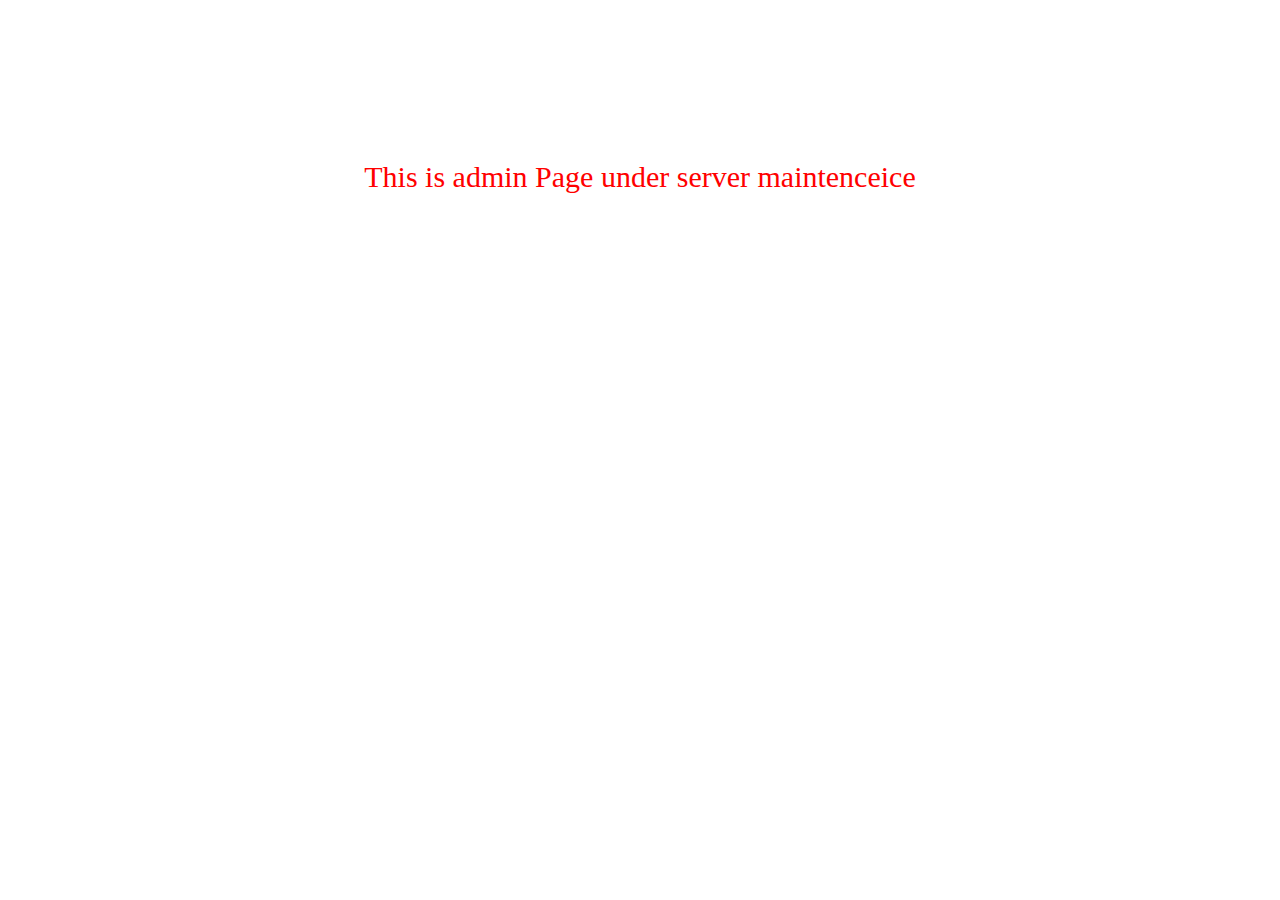
<file: admin.html>
<!DOCTYPE html>
<html lang="en">
<head>
     <meta charset="UTF-8">
     <meta name="viewport" content="width=device-width, initial-scale=1.0">
     <title>Document</title>
</head>
<body style="background-image: url(https://images.unsplash.com/photo-1637952112301-6090dca83ccb?q=80&w=2070&auto=format&fit=crop&ixlib=rb-4.0.3&ixid=M3wxMjA3fDB8MHxwaG90by1wYWdlfHx8fGVufDB8fHx8fA%3D%3D);">
     <div class="admin" style="text-align: center; color: red; margin-top: 10rem; font-size: 30px; font-size:900;">
          This is admin Page under server maintenceice  
     </div>
</body>
</html>
</file>
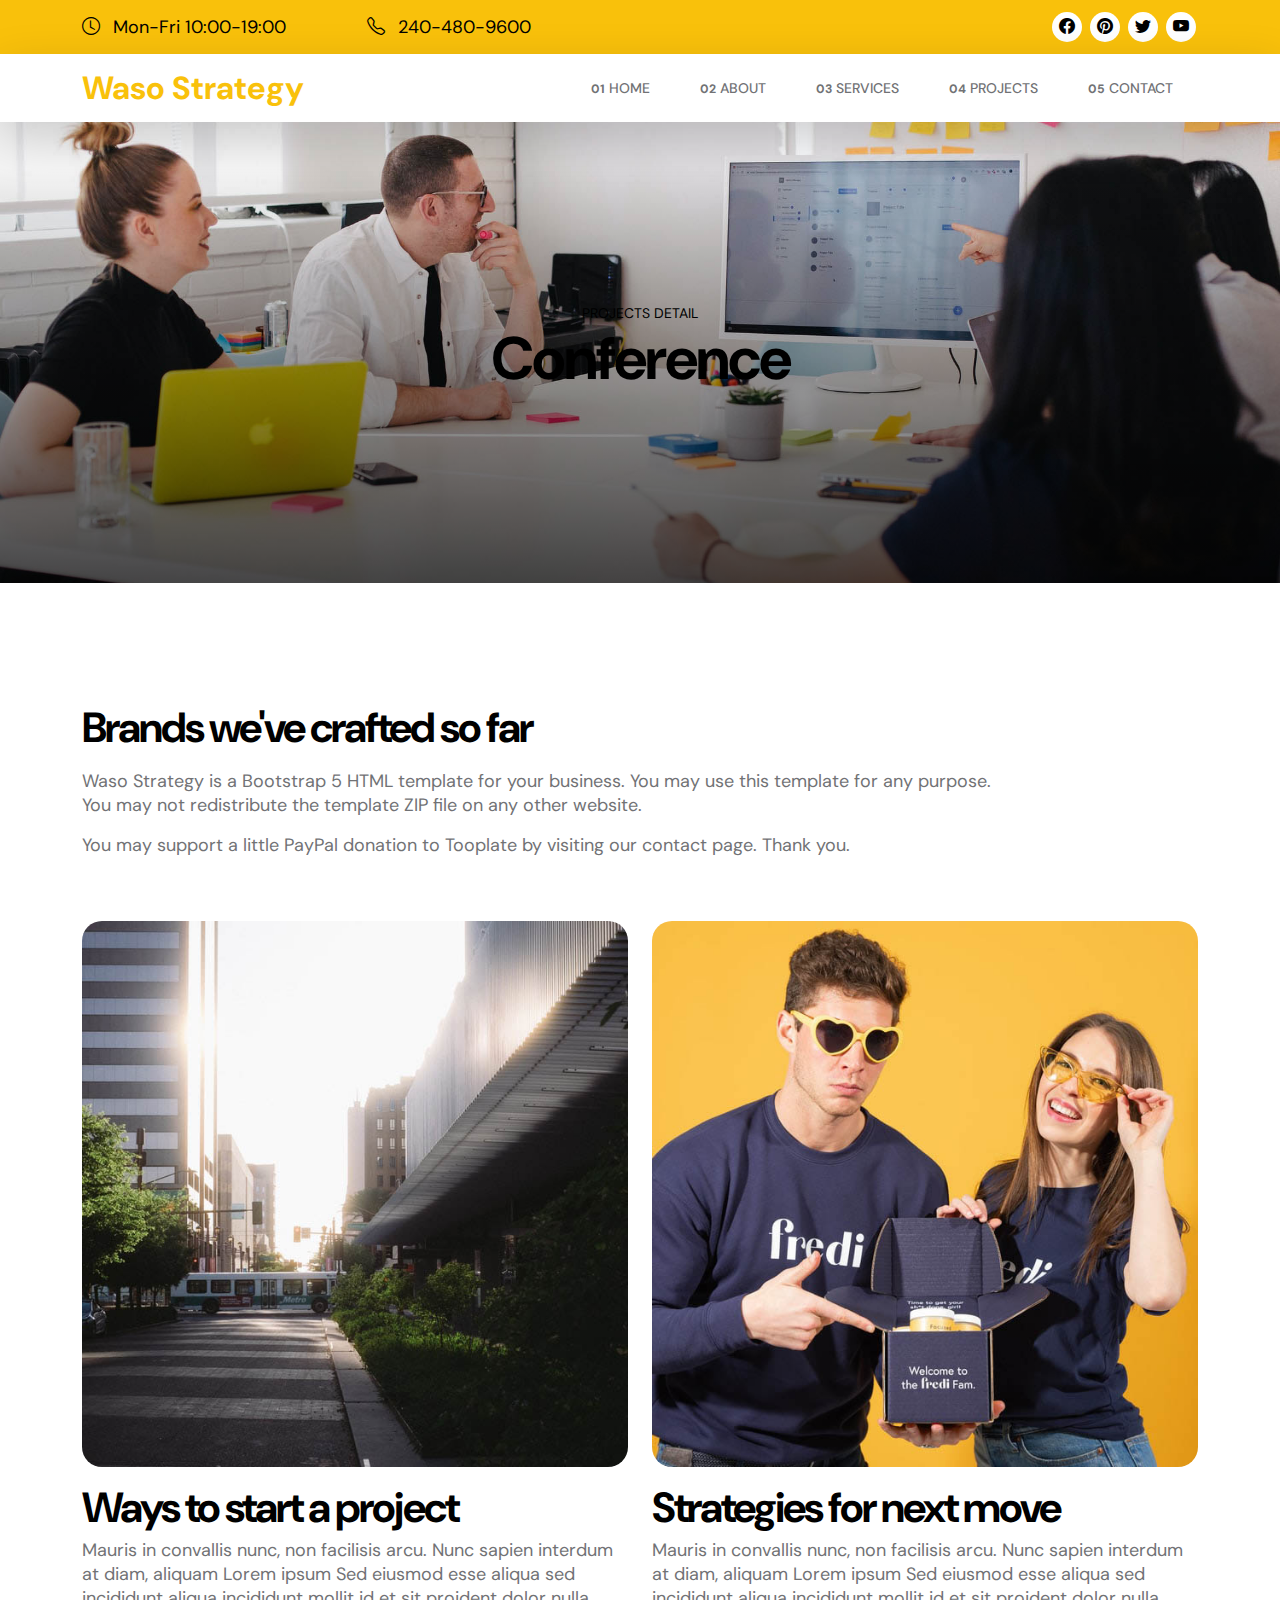
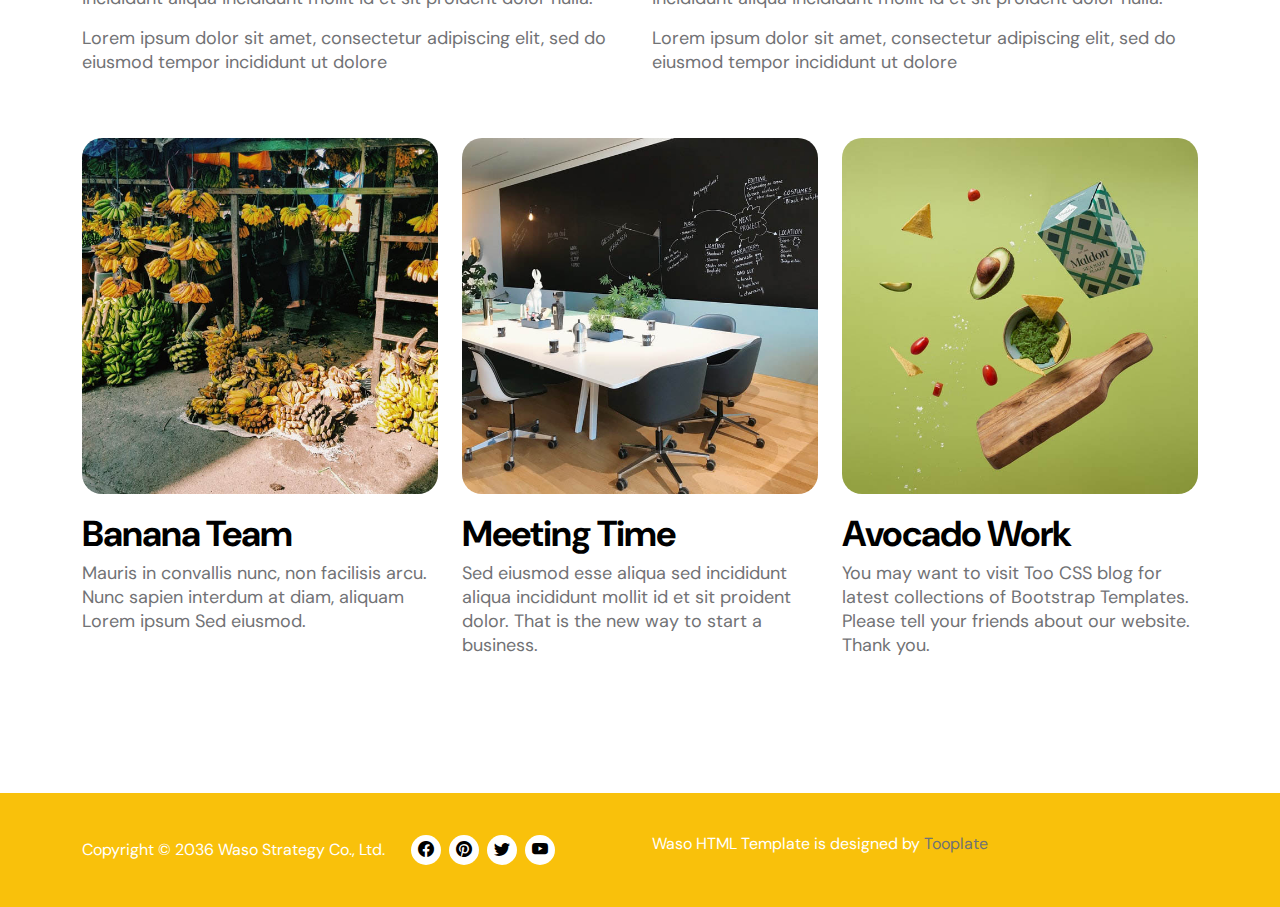
<file: project-detail.html>
<!doctype html>
<html lang="en">
    <head>
        <meta charset="utf-8">
        <meta name="viewport" content="width=device-width, initial-scale=1">

        <meta name="description" content="">
        <meta name="author" content="Tooplate">

        <title>Waso Project Page - Free HTML Template</title>

        <!-- CSS FILES -->
        <link rel="preconnect" href="https://fonts.googleapis.com">
        
        <link rel="preconnect" href="https://fonts.gstatic.com" crossorigin>
        
        <link href="https://fonts.googleapis.com/css2?family=DM+Sans:wght@400;500;700&display=swap" rel="stylesheet">

        <link href="css/bootstrap.min.css" rel="stylesheet">

        <link href="css/bootstrap-icons.css" rel="stylesheet">

        <link href="css/magnific-popup.css" rel="stylesheet">

        <link href="css/tooplate-waso-strategy.css" rel="stylesheet">
        
<!--

Tooplate 2130 Waso Strategy

https://www.tooplate.com/view/2130-waso-strategy

Free Bootstrap 5 HTML Template

-->

    </head>
    
    <body class="projects-detail-page" id="section_1">

        <header class="site-header">
            <div class="container">
                <div class="row align-items-center">

                    <div class="col-lg-3 col-md-5 col-7">
                        <p class="text-white mb-0">
                            <i class="bi-clock site-header-icon me-2"></i>
                            Mon-Fri 10:00-19:00
                        </p>
                    </div>

                    <div class="col-lg-2 col-md-3 col-5">
                        <p class="text-white mb-0">
                            <a href="tel: 240-480-9600" class="text-white">
                                <i class="bi-telephone site-header-icon me-2"></i>
                                240-480-9600
                            </a>
                        </p>
                    </div>

                    <div class="col-lg-3 col-md-3 col-12 ms-auto">
                        <ul class="social-icon">
                            <li><a href="https://facebook.com/tooplate" class="social-icon-link bi-facebook"></a></li>

                            <li><a href="https://pinterest.com/tooplate" class="social-icon-link bi-pinterest"></a></li>

                            <li><a href="https://twitter.com/minthu" class="social-icon-link bi-twitter"></a></li>

                            <li><a href="https://www.youtube.com/tooplate" class="social-icon-link bi-youtube"></a></li>
                        </ul>
                    </div>

                </div>
            </div>
        </header>

        <nav class="navbar navbar-expand-lg bg-white shadow-lg">
            <div class="container">

                <a href="index.html" class="navbar-brand">Waso <span class="text-danger">Strategy</span></a>

                <button class="navbar-toggler" type="button" data-bs-toggle="collapse" data-bs-target="#navbarNav" aria-controls="navbarNav" aria-expanded="false" aria-label="Toggle navigation">
                    <span class="navbar-toggler-icon"></span>
                </button>

                <div class="collapse navbar-collapse" id="navbarNav">
                    <ul class="navbar-nav ms-auto">
                        <li class="nav-item">
                            <a class="nav-link" href="index.html#section_1"><small class="small-title"><strong class="text-warning">01</strong></small> Home</a>
                        </li>

                        <li class="nav-item">
                            <a class="nav-link" href="index.html#section_2"><small class="small-title"><strong class="text-warning">02</strong></small> About</a>
                        </li>

                        <li class="nav-item">
                            <a class="nav-link" href="index.html#section_3"><small class="small-title"><strong class="text-warning">03</strong></small> Services</a>
                        </li>

                        <li class="nav-item">
                            <a class="nav-link" href="index.html#section_4"><small class="small-title"><strong class="text-warning">04</strong></small> Projects</a>
                        </li>

                        <li class="nav-item">
                            <a class="nav-link" href="index.html#section_5"><small class="small-title"><strong class="text-warning">05</strong></small> Contact</a>
                        </li>
                    </ul>
                <div>
                        
            </div>
        </nav>

        <main>

            <section class="hero section-hero section-padding">
                <div class="container">
                    <div class="row">

                        <div class="col-lg-6 col-12 text-center mx-auto">
                            <div class="section-hero-text">
                                <small class="small-title text-warning">Projects Detail</small>

                                <h1 class="text-white">Conference</h1>
                            </div>
                        </div>

                    </div>
                </div>
            </section>


            <section class="projects section-padding">
                <div class="container">
                    <div class="row">

                        <div class="col-lg-10 col-12 mb-5">
                            <h2 class="mb-3">Brands we've crafted so far</h2>

                            <p>Waso Strategy is a Bootstrap 5 HTML template for your business. You may use this template for any purpose. You may not redistribute the template ZIP file on any other website.</p>

                            <p>You may support a little PayPal donation to Tooplate by visiting our <a href="https://www.tooplate.com/contact">contact page</a>. Thank you.</p>
                        </div>

                        <div class="col-lg-6 col-12 mb-5">
                            <img src="images/projects/pj-gal-szabo-CIXXIWxxec4-unsplash.jpg" class="img-fluid projects-image" alt="">

                            <h2 class="mt-3 mb-1">Ways to start a project</h2>

                            <p>Mauris in convallis nunc, non facilisis arcu. Nunc sapien interdum at diam, aliquam Lorem ipsum Sed eiusmod esse aliqua sed incididunt aliqua incididunt mollit id et sit proident dolor nulla.</p>

                            <p>Lorem ipsum dolor sit amet, consectetur adipiscing elit, sed do eiusmod tempor incididunt ut dolore</p>
                        </div>

                        <div class="col-lg-6 col-12 mb-5">
                            <img src="images/projects/team-fredi-FN3vmVee2sI-unsplash.jpg" class="img-fluid projects-image" alt="">

                            <h2 class="mt-3 mb-1">Strategies for next move</h2>

                            <p>Mauris in convallis nunc, non facilisis arcu. Nunc sapien interdum at diam, aliquam Lorem ipsum Sed eiusmod esse aliqua sed incididunt aliqua incididunt mollit id et sit proident dolor nulla.</p>

                            <p>Lorem ipsum dolor sit amet, consectetur adipiscing elit, sed do eiusmod tempor incididunt ut dolore</p>
                        </div>

                        <div class="col-lg-4 col-12">
                            <img src="images/projects/vmsign-x9yGe7wnvKQ-unsplash.jpg" class="img-fluid projects-image" alt="">

                            <h3 class="mt-3 mb-1">Banana Team</h3>

                            <p>Mauris in convallis nunc, non facilisis arcu. Nunc sapien interdum at diam, aliquam Lorem ipsum Sed eiusmod.</p>
                        </div>

                        <div class="col-lg-4 col-12 my-lg-0 my-5">
                            <img src="images/projects/elena-baidak-pz69kY0UQuQ-unsplash.jpg" class="img-fluid projects-image" alt="">

                            <h3 class="mt-3 mb-1">Meeting Time</h3>

                            <p>Sed eiusmod esse aliqua sed incididunt aliqua incididunt mollit id et sit proident dolor. That is the new way to start a business.</p>
                        </div>

                        <div class="col-lg-4 col-12">
                            <img src="images/projects/tangerine-newt-AKH4OVEmILc-unsplash.jpg" class="img-fluid projects-image" alt="">

                            <h3 class="mt-3 mb-1">Avocado Work</h3>

                            <p>You may want to visit Too CSS blog for latest collections of Bootstrap Templates. Please tell your friends about our website. Thank you.</p>
                        </div>

                    </div>
                </div>
            </section>

        </main>

        <footer class="site-footer">
            <div class="container">
                <div class="row">
                        
                    <div class="col-lg-6 col-12">
                        <div class="site-footer-wrap d-flex align-items-center">
                            <p class="copyright-text mb-0 me-4">Copyright © 2036 Waso Strategy Co., Ltd.</p>

                            <ul class="social-icon">
                                <li><a href="https://facebook.com/tooplate" class="social-icon-link bi-facebook"></a></li>

                                <li><a href="https://pinterest.com/tooplate" class="social-icon-link bi-pinterest"></a></li>
    
                                <li><a href="https://twitter.com/minthu" class="social-icon-link bi-twitter"></a></li>
    
                                <li><a href="https://www.youtube.com/tooplate" class="social-icon-link bi-youtube"></a></li>
                            </ul>
                            
                        </div>
                    </div>
                    
                    <div class="col-lg-6 col-12">
                    	<p class="copyright-text mb-0 me-4">Waso HTML Template is designed by <a href="https://www.tooplate.com/" target="_blank">Tooplate</a></p>
                    </div>
                    
                </div>
            </div>
        </footer>

        <!-- JAVASCRIPT FILES -->
        <script src="js/jquery.min.js"></script>
        <script src="js/bootstrap.min.js"></script>
        <script src="js/jquery.sticky.js"></script>
        <script src="js/jquery.magnific-popup.min.js"></script>
        <script src="js/magnific-popup-options.js"></script>
        <script src="js/click-scroll.js"></script>
        <script src="js/custom.js"></script>

    </body>
</html>
</file>
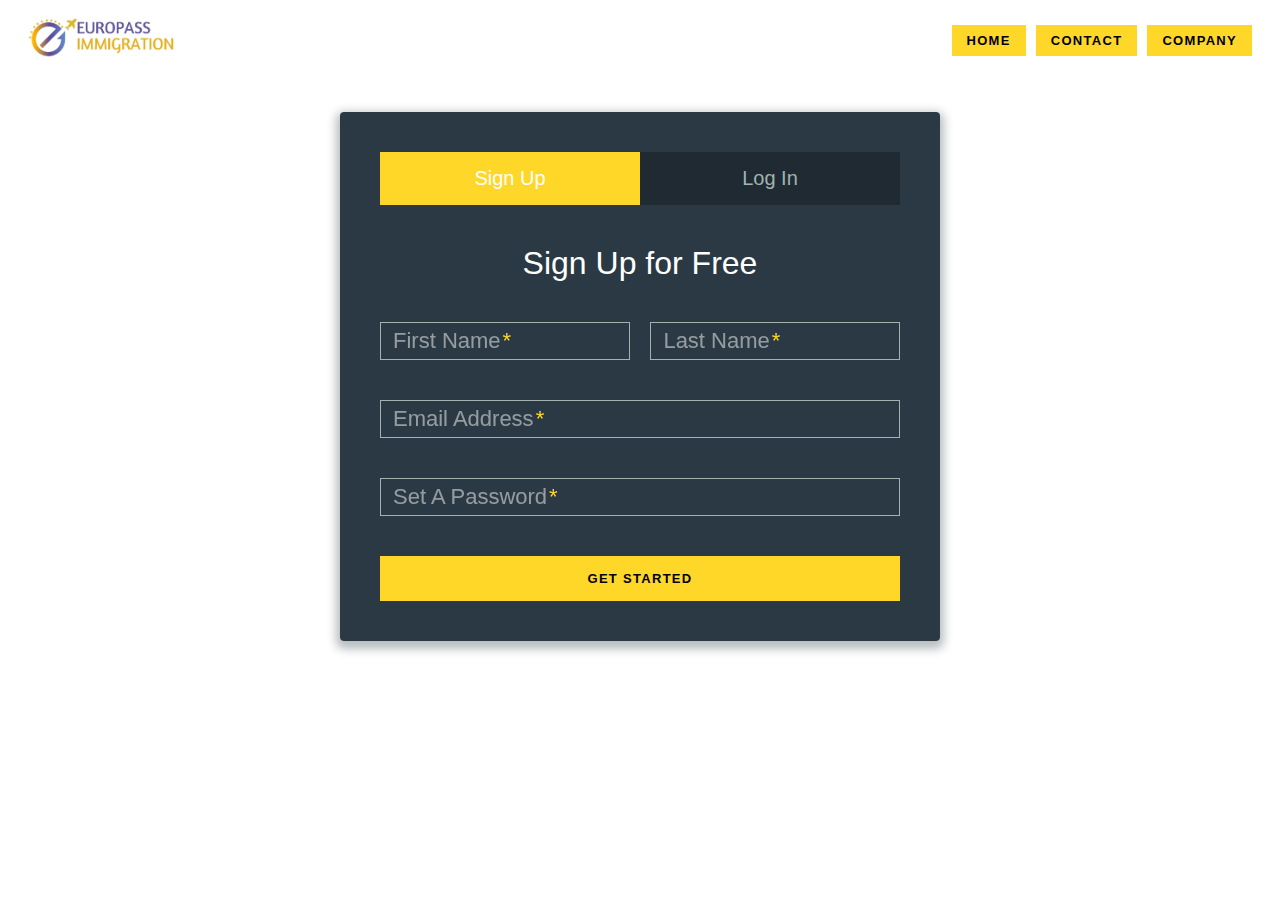
<file: reg.html>
<!DOCTYPE html>
<html lang="en">
<head>
    <meta charset="UTF-8">
    <meta name="viewport" content="width=device-width, initial-scale=1.0">
    <title>Document</title>

    <style>
     *, *:before, *:after {
  box-sizing: border-box;
}

html {
  overflow-y: scroll;
}
        .header {
            background-color: white;
            padding: 10px 20px;
            display: flex;
            justify-content: space-between;
            align-items: center;
        }

        .header h2 {
            margin: 0;
            color: #000000; /* Change color as needed */
        }

        .header .buttons {
            display: flex;
            align-items: center;
        }

        .header .buttons button {
            margin-left: 10px;
            border: none;
            outline: none;
            background-color: #ffd728;
            color: #000000;
            padding: 8px 15px;
            cursor: pointer;
            transition: background-color 0.3s ease;
        }

        .header .buttons button:hover {
            background-color: #179b77;
        }
body {
     background-image: url('https://images.unsplash.com/photo-1613310023042-ad79320c00ff?q=80&w=2070&auto=format&fit=crop&ixlib=rb-4.0.3&ixid=M3wxMjA3fDB8MHxwaG90by1wYWdlfHx8fGVufDB8fHx8fA%3D%3D');
            background-size: cover;
            background-position: center;
            background-repeat: no-repeat;
            font-family: 'Open Sans', sans-serif;
}

a {
  text-decoration: none;
  color: #1ab188;
  transition: .5s ease;
}
a:hover {
  color: #179b77;
}

.form {
  background: rgba(19, 35, 47, 0.9);
  padding: 40px;
  max-width: 600px;
  margin: 40px auto;
  border-radius: 4px;
  box-shadow: 0 4px 10px 4px rgba(19, 35, 47, 0.3);
}

.tab-group {
  list-style: none;
  padding: 0;
  margin: 0 0 40px 0;
}
.tab-group:after {
  content: "";
  display: table;
  clear: both;
}
.tab-group li a {
  display: block;
  text-decoration: none;
  padding: 15px;
  background: rgba(0, 0, 0, 0.25);
  color: #a0b3b0;
  font-size: 20px;
  float: left;
  width: 50%;
  text-align: center;
  cursor: pointer;
  transition: .5s ease;
}
.tab-group li a:hover {
  background: #ffd728;
  color: #ffffff;
}
.tab-group .active a {
  background: #ffd728;
  color: #ffffff;
}

.tab-content > div:last-child {
  display: none;
}

h1 {
  text-align: center;
  color: #ffffff;
  font-weight: 300;
  margin: 0 0 40px;
}

label {
  position: absolute;
  transform: translateY(6px);
  left: 13px;
  color: rgba(255, 255, 255, 0.5);
  transition: all 0.25s ease;
  -webkit-backface-visibility: hidden;
  pointer-events: none;
  font-size: 22px;
}
label .req {
  margin: 2px;
  color: #ffd728;
}

label.active {
  transform: translateY(50px);
  left: 2px;
  font-size: 14px;
}
label.active .req {
  opacity: 0;
}

label.highlight {
  color: #ffffff;
}

input, textarea {
  font-size: 22px;
  display: block;
  width: 100%;
  height: 100%;
  padding: 5px 10px;
  background: none;
  background-image: none;
  border: 1px solid #a0b3b0;
  color: #ffffff;
  border-radius: 0;
  transition: border-color .25s ease, box-shadow .25s ease;
}
input:focus, textarea:focus {
  outline: 0;
  border-color: #f8ff1e;
}

textarea {
  border: 2px solid #a0b3b0;
  resize: vertical;
}

.field-wrap {
  position: relative;
  margin-bottom: 40px;
}

.top-row:after {
  content: "";
  display: table;
  clear: both;
}
.top-row > div {
  float: left;
  width: 48%;
  margin-right: 4%;
}
.top-row > div:last-child {
  margin: 0;
}

.button {
  border: 0;
  outline: none;
  border-radius: 0;
  padding: 15px 0;
  font-size: 13px; /* Reduced font size */
  font-weight: 600;
  text-transform: uppercase;
  letter-spacing: .1em;
  background: #ffd728;
  color: #000000;
  transition: all 0.5s ease;
  -webkit-appearance: none;
}

.button:hover, .button:focus {
  background: #179b77;
}

.button-block {
  display: block;
  width: 100%;
}

.forgot {
  margin-top: -20px;
  text-align: right;
}
    </style>
</head>
<div class="header">
     <a href="/index.html" class="navbar-brand">
          <img  src="images/europass.logo.png" alt="Your Image" 
          style="height: 40px; width: auto; margin-right: 10px;">
      </a>
     <div class="buttons">
          <button onclick="window.location.href = '/';" class="button button-block">Home</button>
          <button onclick="window.location.href = '/';" class="button button-block">Contact</button>
          <button onclick="window.location.href = '/';" class="button button-block">Company</button>
         <!-- <button onclick="window.location.href = '#signup';">Contact</button> -->
         <!-- <button onclick="window.location.href = '#signup';">Contact</button> -->
     </div>
 </div>


<body>
    <div class="form">
        <ul class="tab-group">
            <li class="tab active"><a href="#signup">Sign Up</a></li>
            <li class="tab"><a href="#login">Log In</a></li>
        </ul>
        
        <div class="tab-content">
            <div id="signup">   
                <h1>Sign Up for Free</h1>
                <form action="/" method="post">
                    <div class="top-row">
                        <div class="field-wrap">
                            <label>
                                First Name<span class="req">*</span>
                            </label>
                            <input type="text" required autocomplete="off" />
                        </div>
                        <div class="field-wrap">
                            <label>
                                Last Name<span class="req">*</span>
                            </label>
                            <input type="text" required autocomplete="off"/>
                        </div>
                    </div>
                    <div class="field-wrap">
                        <label>
                            Email Address<span class="req">*</span>
                        </label>
                        <input type="email" required autocomplete="off"/>
                    </div>
                    <div class="field-wrap">
                        <label>
                            Set A Password<span class="req">*</span>
                        </label>
                        <input type="password" required autocomplete="off"/>
                    </div>
                    <button type="submit" class="button button-block">Get Started</button>
                </form>
            </div>
            <div id="login">   
                <h1>Welcome Back!</h1>
                <form action="/" method="post">
                    <div class="field-wrap">
                        <label>
                            Email Address<span class="req">*</span>
                        </label>
                        <input type="email" required autocomplete="off"/>
                    </div>
                    <div class="field-wrap">
                        <label>
                            Password<span class="req">*</span>
                        </label>
                        <input type="password" required autocomplete="off"/>
                    </div>
                    <p class="forgot"><a href="#">Forgot Password?</a></p>
                    <button class="button button-block">Log In</button>
                </form>
            </div>  
    </div>

    <script src="https://ajax.googleapis.com/ajax/libs/jquery/3.5.1/jquery.min.js"></script>
    <script>
        $(document).ready(function() {
            $('.form').find('input, textarea').on('keyup blur focus', function (e) {
                var $this = $(this),
                    label = $this.prev('label');
                if (e.type === 'keyup') {
                    if ($this.val() === '') {
                        label.removeClass('active highlight');
                    } else {
                        label.addClass('active highlight');
                    }
                } else if (e.type === 'blur') {
                    if ($this.val() === '') {
                        label.removeClass('active highlight'); 
                    } else {
                        label.removeClass('highlight');   
                    }   
                } else if (e.type === 'focus') {
                    if ($this.val() === '') {
                        label.removeClass('highlight'); 
                    } else if ($this.val() !== '') {
                        label.addClass('highlight');
                    }
                }
            });

            $('.tab a').on('click', function (e) {
                e.preventDefault();
                $(this).parent().addClass('active');
                $(this).parent().siblings().removeClass('active');
                target = $(this).attr('href');
                $('.tab-content > div').not(target).hide();
                $(target).fadeIn(600);
            });
        });
    </script>
</body>
</html>
</file>
<file: css/tooplate-waso-strategy.css>
/*

Tooplate 2130 Waso Strategy

https://www.tooplate.com/view/2130-waso-strategy

Free Bootstrap 5 HTML Template

*/


/*---------------------------------------
  CUSTOM PROPERTIES ( VARIABLES )             
-----------------------------------------*/
:root {
  --white-color:                  #ffffff;
  --primary-color:                #f9c10b;
  --secondary-color:              #dc3545;
  --section-bg-color:             #f5f5f5;
  --dark-color:                   #000000;
  --p-color:                      #717275;

  --body-font-family:             'DM Sans', sans-serif;

  --h1-font-size:                 60px;
  --h2-font-size:                 42px;
  --h3-font-size:                 36px;
  --h4-font-size:                 32px;
  --h5-font-size:                 24px;
  --h6-font-size:                 22px;
  --p-font-size:                  18px;
  --menu-font-size:               14px;
  --copyright-text-font-size:     16px;

  --font-weight-normal:           400;
  --font-weight-medium:           500;
  --font-weight-bold:             700;
}

body {
    background: var(--white-color);
    font-family: var(--body-font-family); 
}


/*---------------------------------------
  TYPOGRAPHY               
-----------------------------------------*/

h2,
h3,
h4,
h5,
h6 {
  color: var(--dark-color);
}

h1,
h2,
h3,
h4,
h5,
h6 {
  font-weight: var(--font-weight-bold);
  letter-spacing: -1px;
}

h1 {
  font-size: var(--h1-font-size);
  letter-spacing: -2px;
}

h2 {
  font-size: var(--h2-font-size);
  letter-spacing: -2px;
}

h3 {
  font-size: var(--h3-font-size);
  line-height: inherit;
}

h4 {
  font-size: var(--h4-font-size);
  line-height: inherit;
}

h5 {
  font-size: var(--h5-font-size);
  line-height: normal;
}

h6 {
  font-size: var(--h6-font-size);
}

p {
  color: var(--p-color);
  font-size: var(--p-font-size);
  font-weight: var(--font-weight-normal);
}

ul li {
  color: var(--p-color);
  font-size: var(--p-font-size);
  font-weight: var(--font-weight-normal);
}

a, 
button {
  touch-action: manipulation;
  transition: all 0.3s;
}

a {
  color: var(--p-color);
  text-decoration: none;
}

a:hover {
  color: var(--primary-color);
}

::selection {
  background: var(--primary-color);
  color: var(--white-color);
}

::-moz-selection {
  background: var(--primary-color);
  color: var(--white-color);
}

.section-hero ::selection,
.bg-warning ::selection {
  background: #f9d55c;
}

.section-padding {
  padding-top: 120px;
  padding-bottom: 120px;
}

.custom-border-radius {
  border-radius: 20px;
}

b,
strong {
  font-weight: var(--font-weight-bold);
}

.small-title {
  text-transform: uppercase;
}


/*---------------------------------------
  CUSTOM ICON               
-----------------------------------------*/
.custom-icon {
  display: inline-block;
  height: 45px;
  width: 45px;
  line-height: 45px;
  border: 3px solid var(--white-color);
  text-align: center;
  border-radius: 50%;
  font-size: 20px;
  position: relative;
}

.custom-icon::before,
.custom-icon::after {
  box-sizing: inherit;
  content: "";
  position: absolute;
  width: 100%;
  height: 100%;
  left: 0;
  top: 0;
  border-radius: 50%;
}

.custom-icon::before {
  border: 3px solid transparent;
}

.custom-icon::after {
  border: 0 solid transparent;
}

.custom-icon:hover {
  border-color: transparent;
}

.custom-icon:hover::before {
  border-top-color: var(--primary-color);
  border-right-color: var(--primary-color);
  border-bottom-color: var(--primary-color);
  transition: border-top-color .15s linear,border-right-color .15s linear .1s,border-bottom-color .15s linear .2s;
}

.custom-icon:hover::after {
  border-top: 3px solid var(--primary-color);
  border-left-width: 3px;
  border-right-width: 3px;
  transform: rotate(270deg);
  transition: transform .4s linear 0s,border-left-width 0s linear .35s;
}

.play-icon::before {
  position: relative;
  left: 1px;
}


/*---------------------------------------
  CUSTOM BUTTON               
-----------------------------------------*/
.custom-btn {
  background: var(--secondary-color);
  border-radius: 100px;
  color: var(--white-color);
  font-size: var(--copyright-text-font-size);
  font-weight: var(--font-weight-bold);
  padding: 12px 24px;
}

.custom-btn:hover {
  background: var(--primary-color);
  color: var(--white-color);
}

.custom-bg-primary {
  background: var(--primary-color);
}

.custom-bg-primary:hover {
  background: var(--white-color);
  color: var(--dark-color);
}


/*---------------------------------------
  NAVIGATION              
-----------------------------------------*/
.navbar {
  z-index: 9;
  right: 0;
  left: 0;
}

.navbar-brand {
  font-size: 32px;
  font-weight: var(--font-weight-bold);
  color: var(--primary-color);
}

.navbar-expand-lg .navbar-nav .nav-link {
  padding-right: 25px;
  padding-left: 25px;
}

.navbar-nav .nav-link {
  color: var(--p-color);
  font-size: var(--menu-font-size);
  font-weight: var(--font-weight-medium);
  text-transform: uppercase;
  padding-top: 15px;
  padding-bottom: 15px;
}

.navbar-nav .nav-link.active, 
.navbar-nav .nav-link:hover,
.projects-detail-page .navbar-nav .nav-link.active:hover {
  color: var(--secondary-color);
}

.projects-detail-page .navbar-nav .nav-link.active {
  color: var(--p-color);
}

.navbar-toggler {
  border: 0;
  padding: 0;
  cursor: pointer;
  margin: 0;
  width: 30px;
  height: 35px;
  outline: none;
}

.navbar-toggler:focus {
  outline: none;
  box-shadow: none;
}

.navbar-toggler[aria-expanded="true"] .navbar-toggler-icon {
  background: transparent;
}

.navbar-toggler[aria-expanded="true"] .navbar-toggler-icon:before,
.navbar-toggler[aria-expanded="true"] .navbar-toggler-icon:after {
  transition: top 300ms 50ms ease, -webkit-transform 300ms 350ms ease;
  transition: top 300ms 50ms ease, transform 300ms 350ms ease;
  transition: top 300ms 50ms ease, transform 300ms 350ms ease, -webkit-transform 300ms 350ms ease;
  top: 0;
}

.navbar-toggler[aria-expanded="true"] .navbar-toggler-icon:before {
  transform: rotate(45deg);
}

.navbar-toggler[aria-expanded="true"] .navbar-toggler-icon:after {
  transform: rotate(-45deg);
}

.navbar-toggler .navbar-toggler-icon {
  background: var(--dark-color);
  transition: background 10ms 300ms ease;
  display: block;
  width: 30px;
  height: 2px;
  position: relative;
}

.navbar-toggler .navbar-toggler-icon:before,
.navbar-toggler .navbar-toggler-icon:after {
  transition: top 300ms 350ms ease, -webkit-transform 300ms 50ms ease;
  transition: top 300ms 350ms ease, transform 300ms 50ms ease;
  transition: top 300ms 350ms ease, transform 300ms 50ms ease, -webkit-transform 300ms 50ms ease;
  position: absolute;
  right: 0;
  left: 0;
  background: var(--dark-color);
  width: 30px;
  height: 2px;
  content: '';
}

.navbar-toggler .navbar-toggler-icon::before {
  top: -8px;
}

.navbar-toggler .navbar-toggler-icon::after {
  top: 8px;
}

.breadcrumb-item.active {
  color: var(--primary-color);
}


/*---------------------------------------
  SITE HEADER              
-----------------------------------------*/
.site-header {
  background: var(--primary-color);
  padding-top: 10px;
  padding-bottom: 10px;
}

.site-header-icon {
  color: var(--dark-color);
}

.site-header .social-icon {
  text-align: right;
}


/*---------------------------------------
  HERO              
-----------------------------------------*/
.hero {
  position: relative;
  height: calc(100vh - 133px);
}

.section-hero {
  background-image: url('../images/jason-goodman-MUZFKa_mttU-unsplash.jpg');
  background-repeat: no-repeat;
  background-position: center;
  background-size: cover;
  position: relative;
  height: auto;
  padding-top: 180px;
  padding-bottom: 180px;
}

.section-hero::before {
  content: "";
  background: linear-gradient(to top, var(--dark-color), transparent 90%);
  position: absolute;
  top: 0;
  right: 0;
  left: 0;
  width: 100%;
  height: 100%;
  pointer-events: none;
  opacity: 0.7;
}

.section-hero-text {
  position: relative;
}

.carousel {
  padding-right: 0;
  padding-left: 0;
}

.hero-carousel,
.carousel-inner,
.carousel-item {
  height: 100%;
}

.carousel-image-wrap::before {
  content: "";
  background: linear-gradient(to top, var(--dark-color), transparent 90%);
  position: absolute;
  z-index: 2;
  top: 0;
  right: 0;
  left: 0;
  width: 100%;
  height: 100%;
  pointer-events: none;
  opacity: 0.7;
}

.carousel-caption {
  z-index: 9;
  top: 32%;
  bottom: 0;
  left: 0;
  text-align: left;
  width: 50%;
  margin-right: 12px;
  margin-left: 12px;
}

.carousel-image-wrap {
  position: absolute;
  top: 0;
  right: 0;
  bottom: 0;
  width: 100%;
  height: 100%;
  margin-left: auto;
}

.carousel-image {
  width: 100%;
  height: 100%;
  object-fit: cover;
}

.carousel-control-next, 
.carousel-control-prev {
  top: auto;
  bottom: 50px;
  opacity: 1;
}

.carousel-control-prev {
  left: auto;
  right: 70px;
}

.carousel-control-next-icon, 
.carousel-control-prev-icon {
  width: 70px;
  height: 70px;
}


/*---------------------------------------
  ABOUT              
-----------------------------------------*/
.about-image-wrap {
  border-radius: 20px;
  position: relative;
  overflow: hidden;
}

.about-image-info {
  background: linear-gradient(to top, var(--dark-color), transparent 90%);
  position: absolute;
  bottom: 0;
  right: 0;
  left: 0;
  padding: 40px;
}

.about-image {
  border-radius: 20px;
  width: 100%;
  height: 100%;
  object-fit: cover;
}

.about-thumb {
  background: var(--primary-color);
  border-radius: 20px;
  margin-bottom: 24px;
  padding: 40px;
}


/*---------------------------------------
  SERVICES              
-----------------------------------------*/
.services {
  background: var(--section-bg-color);
}

.nav-tabs {
  border-bottom: 0;
}

.nav-tabs .nav-link,
.nav-tabs .nav-link span {
  color: var(--p-color);
  display: block;
  text-align: left;
}

.nav-tabs .nav-link {
  border-radius: 0;
  border: 0;
  border-left: 7px solid var(--p-color);
  margin-right: 30px;
  margin-left: 30px;
  margin-bottom: 30px;
  padding: 30px;
  transition: all 0.3s ease-in-out;
}

.nav-tabs .nav-item.show .nav-link, 
.nav-tabs .nav-link.active,
.nav-tabs .nav-link:focus, 
.nav-tabs .nav-link:hover {
  border-left-color: var(--secondary-color);
  background: var(--white-color);
  box-shadow: 0 1rem 3rem rgba(0,0,0,.175);
}

.nav-tabs .nav-link.active h3,
.nav-tabs .nav-link:focus h3, 
.nav-tabs .nav-link:hover h3 {
  color: var(--primary-color);
}


/*---------------------------------------
  PROJECTS              
-----------------------------------------*/
.projects-thumb {
  border-radius: 20px;
  position: relative;
  overflow: hidden;
  margin-bottom: 24px;
  transition: all 0.3s;
  cursor: pointer;
}

.projects-thumb-large {
  min-height: 356px;
}

.projects-thumb:hover {
  background: var(--white-color);
  box-shadow: 0 1rem 3rem rgba(0,0,0,.175);
}

.projects-thumb:hover .projects-image {
  transform: scale(1.2);
}

.projects-thumb:hover .projects-title-wrap {
  padding-bottom: 30px;
}

.projects-thumb:hover .custom-btn,
.projects-btn-wrap .custom-btn:hover {
  background: var(--primary-color);
}

.projects-title-wrap {
  background: linear-gradient(to top, var(--dark-color), transparent 90%);
  position: absolute;
  bottom: 0;
  right: 0;
  left: 0;
  padding: 25px 25px 10px 25px;
  transition: all 0.2s;
}

.projects-small-title {
  color: var(--primary-color);
  text-transform: uppercase;
}

.projects-title {
  color: var(--white-color);
}

.projects-image {
  border-radius: 20px;
  width: 100%;
  height: auto;
  transition: all 0.3s;
}

.projects-thumb-large .projects-image {
  object-fit: cover;
  height: 100%;
}

.projects-btn-wrap {
  position: absolute;
  bottom: 25px;
  right: 25px;
}

.projects-btn-wrap .custom-btn {
  font-size: 30px;
  padding: 7.5px 15px;
}


/*---------------------------------------
  CONTACT INFO               
-----------------------------------------*/
.contact-thumb {
  position: relative;
  bottom: 140px;
  margin-bottom: -140px;
}

.contact-info {
  border-radius: 20px;
  padding: 40px;
}

.google-map {
  border-radius: 20px;
}

.contact-icon {
  color: var(--primary-color);
  font-size: var(--h4-font-size);
}


/*---------------------------------------
  CONTACT              
-----------------------------------------*/
.contact-container-wrap {
  background-color: var(--primary-color);
  padding-bottom: 120px;
}

.contact-form {
  margin-top: 30px;
  margin-right: 30px;
}


/*---------------------------------------
  CUSTOM FORM               
-----------------------------------------*/
.custom-form .form-control {
  background: transparent;
  box-shadow: none;
  border-radius: 0;
  border: 0;
  border-bottom: 3px solid var(--section-bg-color);
  margin-bottom: 24px;
  padding-top: 13px;
  padding-bottom: 13px;
  transition: all 0.3s;
  outline: none;
}

.custom-form .form-control:hover,
.custom-form .form-control:focus {
  background: var(--white-color);
}

.custom-form button[type="submit"] {
  background: var(--secondary-color);
  border-radius: 100px;
  border: 0;
  color: var(--white-color);
  font-weight: var(--font-weight-bold);
  transition: all 0.3s;
  margin-bottom: 0;
}

.custom-form button[type="submit"]:hover,
.custom-form button[type="submit"]:focus {
  background: var(--white-color);
  color: var(--dark-color);
}


/*---------------------------------------
  SITE FOOTER              
-----------------------------------------*/
.site-footer {
  background: var(--primary-color);
  padding-top: 40px;
  padding-bottom: 40px;
}

.site-footer .copyright-text {
  color: var(--white-color);
  font-size: var(--copyright-text-font-size);
}


/*---------------------------------------
  SOCIAL ICON               
-----------------------------------------*/
.social-icon {
  margin: 0;
  padding: 0;
}

.social-icon li {
  list-style: none;
  display: inline-block;
  vertical-align: top;
}

.social-icon-link {
  background: var(--white-color);
  border-radius: 20px;
  font-size: var(--copyright-text-font-size);
  color: var(--dark-color);
  display: inline-block;
  vertical-align: top;
  margin: 2px;
  width: 30px;
  height: 30px;
  line-height: 30px;
  text-align: center;
}

.social-icon-link:hover {
  color: var(--primary-color);
}


/*---------------------------------------
  RESPONSIVE STYLES               
-----------------------------------------*/
@media screen and (min-width: 1600px) {
  .projects-thumb-large {
    min-height: 416px;
  }
}

@media screen and (max-width: 1280px) {
  .contact svg {
    bottom: 0;
    margin-bottom: 0;
  }
}

@media screen and (max-width: 991px) {
  h1 {
    font-size: 48px;
  }

  h2 {
    font-size: 36px;
  }

  h3 {
    font-size: 32px;
  }

  h4 {
    font-size: 28px;
  }

  h5 {
    font-size: 20px;
  }

  h6 {
    font-size: 18px;
  }

  .section-padding {
    padding-top: 80px;
    padding-bottom: 80px;
  }

  .custom-btn {
    font-size: var(--copyright-text-font-size);
    padding: 8px 16px;
  }

  .navbar-expand-lg .navbar-nav .nav-link {
    padding-left: 0;
  }

  .navbar-nav .nav-link {
    padding-top: 10px;
    padding-bottom: 10px;
  }

  .site-header .social-icon {
    text-align: left;
    margin-top: 10px;
  }

  .carousel-caption {
    width: 100%;
  }

  .about-thumb {
    padding: 30px;
  }

  .about-image {
    height: auto;
    margin-bottom: 24px;
  }

  .contact-container-wrap {
    padding-bottom: 50px;
  }

  .contact-form {
    margin-right: 0;
    margin-top: 80px;
    margin-bottom: 50px;
  }

  .contact-thumb {
    bottom: 0;
    margin-bottom: 0;
  }

  .site-footer {
    text-align: center;
  }
}

@media screen and (max-width: 480px) {
  h1 {
    font-size: 38px;
  }

  h2 {
    font-size: 32px;
  }

  h3 {
    font-size: 28px;
  }

  h4 {
    font-size: 24px;
  }

  h5 {
    font-size: 20px;
  }

  .contact-icon {
    font-size: 24px;
  }

  .site-header p {
    font-size: 14px;
  }

  .carousel-control-next, 
  .carousel-control-prev {
    bottom: 20px;
  }

  .nav-tabs .nav-link {
    margin-right: 0;
    margin-left: 0;
    padding: 15px;
  }

  .contact-info {
    padding: 30px 25px;
  }

  .site-footer-wrap {
    flex-direction: column;
  }

  .copyright-text {
    padding-bottom: 10px;
  }
}
</file>
